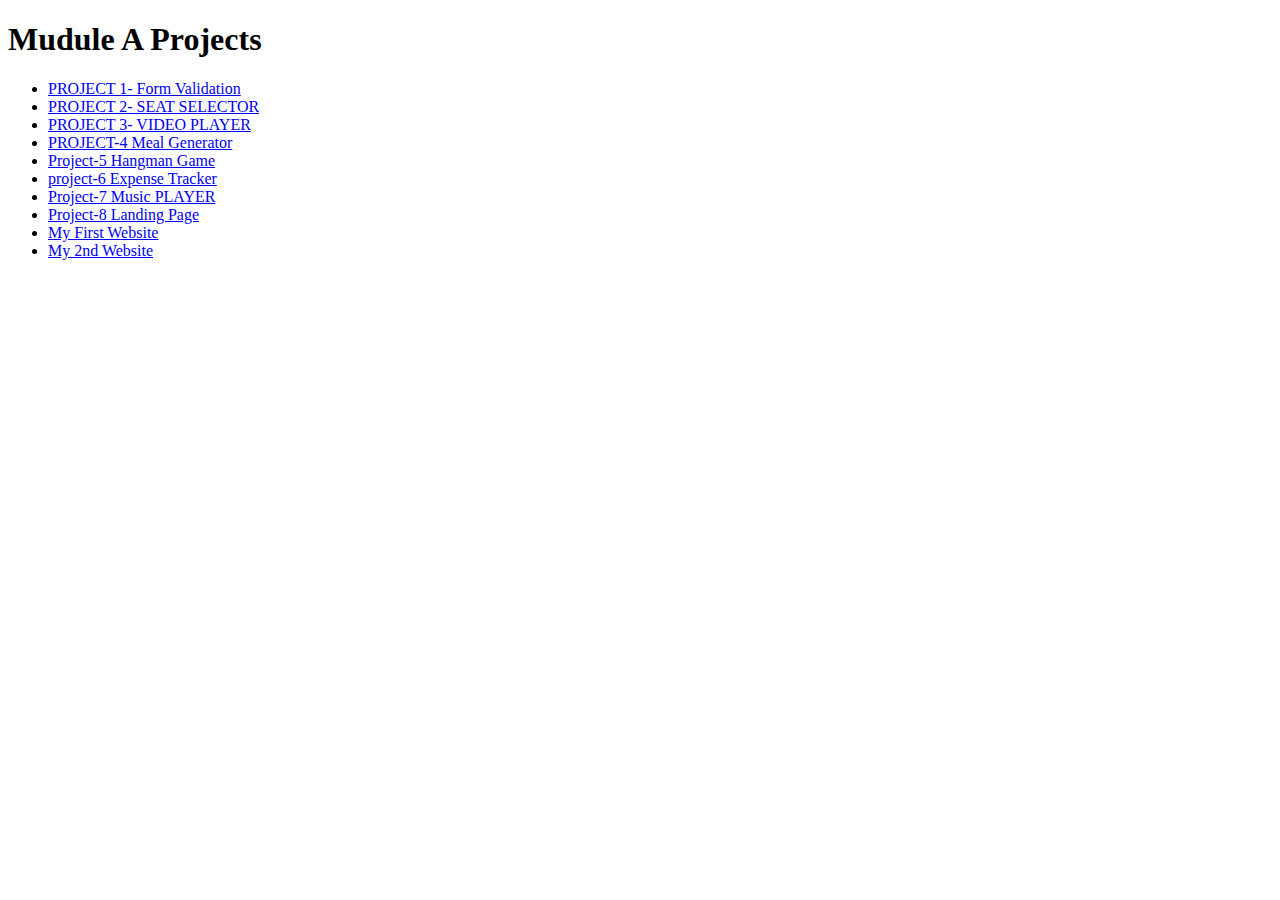
<file: index.html>
<!DOCTYPE html>
<html lang="en">
<head>
    <meta charset="UTF-8">
    <meta http-equiv="X-UA-Compatible" content="IE=edge">
    <meta name="viewport" content="width=device-width, initial-scale=1.0">
    <title>Mudule A</title>
</head>
<body>
   <h1>Mudule A Projects</h1>
<ul>
    <li><a href="Project-1/index.html">PROJECT 1- Form Validation</a></li>
    <li><a href="Project-2/index.HTML">PROJECT 2- SEAT SELECTOR</a></li>
    <li><a href="Project-3/index.html">PROJECT 3- VIDEO PLAYER</a></li>
    <li><a href="Project-4/index.html">PROJECT-4 Meal Generator </a></li>
    <li><a href="project-5//index.html">Project-5 Hangman Game</a></li>
    <li><a href="Project-6/index.html">project-6 Expense Tracker</a></li>
    <li><a href="Project-7/index.html">Project-7 Music PLAYER</a></li>
    <li><a href="Project-8/index.html">Project-8 Landing Page</a></li>
    <li><a href="My_First_Website/index.html">My First Website</a></li>
    <li><a href="My_2nd_Website/index.html">My 2nd Website</a></li>
</ul>
</body>
</html>
</file>
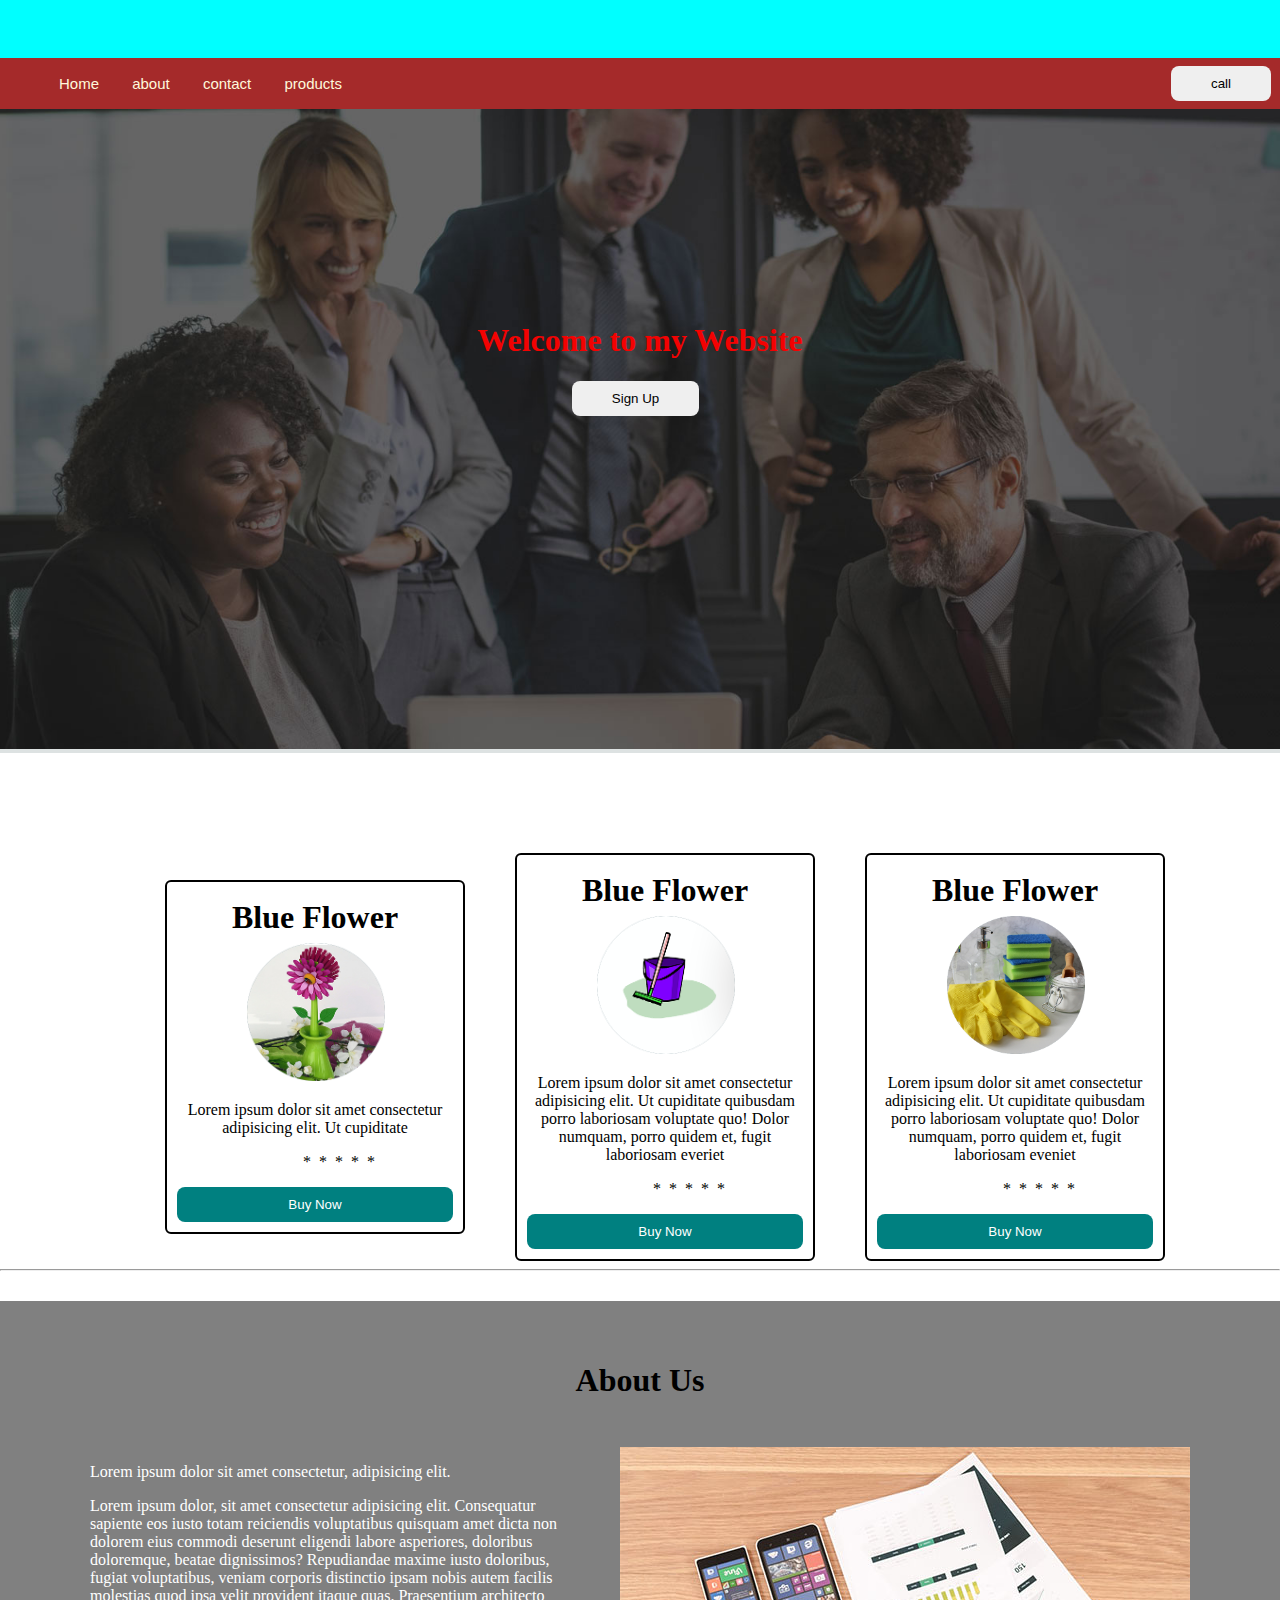
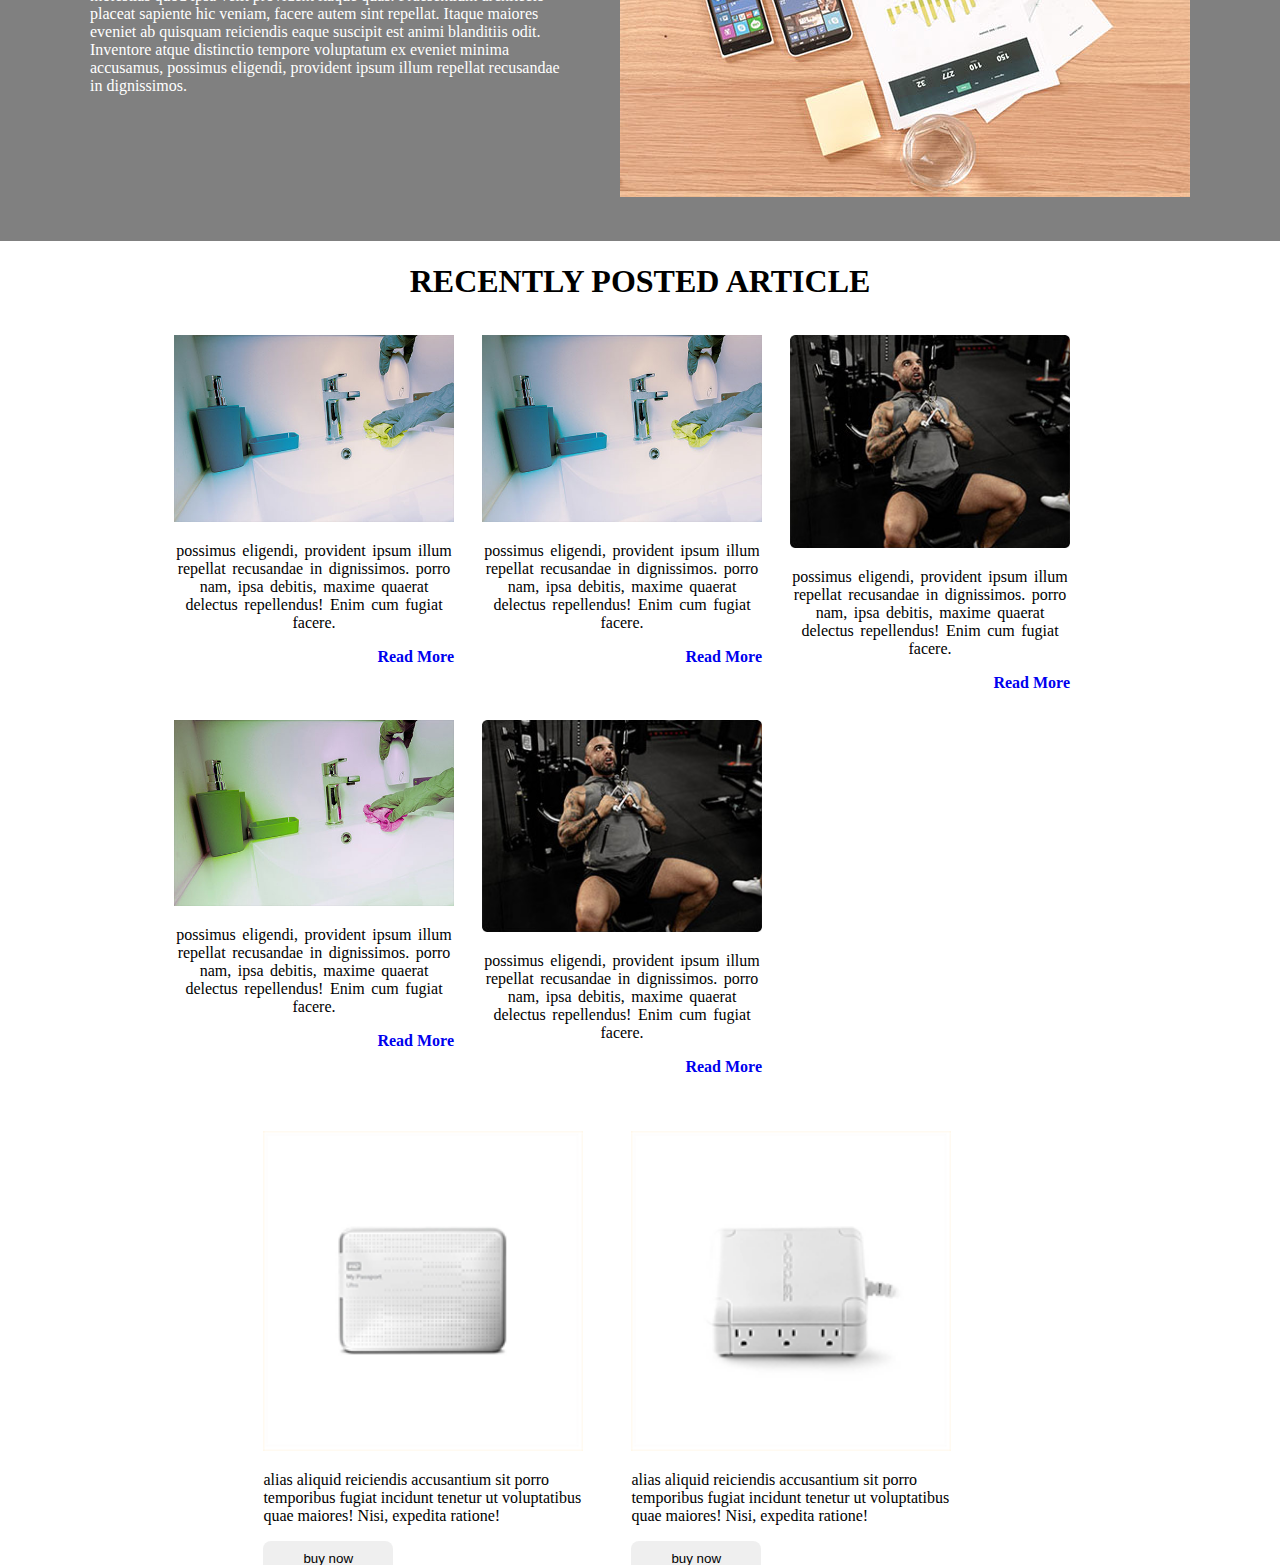
<file: My_First_Website/index.html>
<!DOCTYPE html>
<html lang="en">

<head>
    <meta charset="UTF-8">
    <meta http-equiv="X-UA-Compatible" content="IE=edge">
    <meta name="viewport" content="width=device-width, initial-scale=1.0">
    <link rel="stylesheet" href="style.css">
    <title>My First Website</title>
</head>

<body>
 
<section class="post">
    
    
    
</section>
    <div class="container">
        <ul class="menue">
            <li><a href="index.html">Home</a></li>
            <li><a href="/">about</a></li>
            <li><a href="/">contact</a></li>
            <li><a href="/">products</a></li>

        </ul>
        <button>call</button>

    </div>
    <section class="heading">
        <img src="img/slide_03.jpg" alt="">
        <div class="main-heading">

            <h1>Welcome to my Website</h1>
            <button>Sign Up</button>

        </div>
    </section>


    <section class="service-container">
        <div class="product-container">

            <div class="product-card">
                <div class="h-product">
                    <h1>Blue Flower</h1>
                </div>
                <div class="cover"><img src="img/our2.png" alt="flower"></div>
                <div class="desc">
                    <p> Lorem ipsum dolor sit amet consectetur adipisicing elit. Ut cupiditate</p>
                </div>
                <div class="review">
                    <ul>
                        <li>*</li>
                        <li>*</li>
                        <li>*</li>
                        <li>*</li>
                        <li>*</li>
                    </ul>
                </div>
                <div class="button"><button>Buy Now</button></div>
            </div>
        </div>
        <div class="product-container">

            <div class="product-card">
                <div class="h-product">
                    <h1>Blue Flower</h1>
                </div>
                <div class="cover"><img src="img/our.png" alt="flower"></div>
                <div class="desc">
                    <p>Lorem ipsum dolor sit amet consectetur adipisicing elit. Ut cupiditate quibusdam porro laboriosam
                        voluptate quo! Dolor numquam, porro quidem et, fugit laboriosam everiet</p>
                </div>
                <div class="review">
                    <ul>
                        <li>*</li>
                        <li>*</li>
                        <li>*</li>
                        <li>*</li>
                        <li>*</li>
                    </ul>
                </div>
                <div class="button"><button>Buy Now</button></div>
            </div>
        </div>
        <div class="product-container">

            <div class="product-card">
                <div class="h-product">
                    <h1>Blue Flower</h1>
                </div>
                <div class="cover"><img src="img/our3.png" alt="flower"></div>
                <div class="desc">
                    <p>Lorem ipsum dolor sit amet consectetur adipisicing elit. Ut cupiditate quibusdam porro laboriosam
                        voluptate quo! Dolor numquam, porro quidem et, fugit laboriosam eveniet </p>
                </div>
                <div class="review">
                    <ul>
                        <li>*</li>
                        <li>*</li>
                        <li>*</li>
                        <li>*</li>
                        <li>*</li>
                    </ul>
                </div>
                <div class="button"><button>Buy Now</button></div>
            </div>
        </div>
    </section>
    <hr>
    <main class="main">
        <h1>About Us</h1>
        <div class="main-container">


            <div class="content">
                <p>Lorem ipsum dolor sit amet consectetur, adipisicing elit.
                </p>
                <p>Lorem ipsum dolor, sit amet consectetur adipisicing elit. Consequatur sapiente eos iusto totam
                    reiciendis voluptatibus quisquam amet dicta non dolorem eius commodi deserunt eligendi labore
                    asperiores, doloribus doloremque, beatae dignissimos?
                    Repudiandae maxime iusto doloribus, fugiat voluptatibus, veniam corporis distinctio ipsam nobis
                    autem facilis molestias quod ipsa velit provident itaque quas. Praesentium architecto placeat
                    sapiente hic veniam, facere autem sint repellat.
                    Itaque maiores eveniet ab quisquam reiciendis eaque suscipit est animi blanditiis odit. Inventore
                    atque distinctio tempore voluptatum ex eveniet minima accusamus, possimus eligendi, provident ipsum
                    illum repellat recusandae in dignissimos.

            </div>
            <div class="img">
                <img src="img/feature-image.jpg" alt="" width="100%">
            </div>

        </div>

    </main>
    <section class="article-box">
        <h1>Recently posted article</h1>
        <article>

            <div class="card">
                <div class="box">
                    <img src="img/wellcome1.jpg" alt="clean" width="100%">
                    <p class="para">possimus eligendi, provident ipsum illum repellat recusandae in dignissimos.
                        porro nam, ipsa debitis, maxime quaerat delectus repellendus! Enim cum fugiat facere.</p>
                    <a href="#">Read More</a>
                </div>
            </div>
            <div class="card">
                <div class="box">
                    <img src="img/wellcome1.jpg" alt="clean" width="100%">
                    <p class="para">possimus eligendi, provident ipsum illum repellat recusandae in dignissimos.
                        porro nam, ipsa debitis, maxime quaerat delectus repellendus! Enim cum fugiat facere.</p>
                    <a href="#">Read More</a>
                </div>
            </div>


            </div>

            </div>
            <div class="row">
                <div class="card">
                    <div class="box">
                        <img src="img/second-trainer.jpg" alt="clean" width="100%">
                        <p class="para">possimus eligendi, provident ipsum illum repellat recusandae in dignissimos.

                            porro nam, ipsa debitis, maxime quaerat delectus repellendus! Enim cum fugiat facere.</p>
                        <a href="#">Read More</a>
                    </div>
                </div>
                <div class="card">
                    <div class="box">
                        <img src="img/wellcome2.jpg" alt="clean" width="100%">
                        <p class="para">
                            possimus eligendi, provident ipsum illum repellat recusandae in dignissimos.

                            porro nam, ipsa debitis, maxime quaerat delectus repellendus! Enim cum fugiat facere.</p>
                        <a href="#">Read More</a>
                    </div>
                </div>
                <div class="card">
                    <div class="box">
                        <img src="img/second-trainer.jpg" alt="clean" width="100%">
                        <p class="para">
                            possimus eligendi, provident ipsum illum repellat recusandae in dignissimos.

                            porro nam, ipsa debitis, maxime quaerat delectus repellendus! Enim cum fugiat facere.</p>
                        <a href="#">Read More</a>
                    </div>
                </div>


            </div>


            </div>

        </article>
    </section>
    <footer>
        <div class="parent">
            <div class="wraper">
                <div class="card-container">
                    <div class="box">
                        <img src="img/p3.png" alt="" width="100%">
                        <p>alias aliquid reiciendis accusantium sit porro temporibus fugiat incidunt tenetur ut
                            voluptatibus quae maiores! Nisi, expedita ratione!</p>
                        <button>buy now</button>
                    </div>
                </div>
                <div class="card-container">
                    <div class="box">
                        <img src="img/p4.png" alt="" width="100%">
                        <p>alias aliquid reiciendis accusantium sit porro temporibus fugiat incidunt tenetur ut
                            voluptatibus quae maiores! Nisi, expedita ratione!</p>
                        <button>buy now</button>
                    </div>
                </div>


            </div>

        </div>
    </footer>

</body>

</html>
</file>
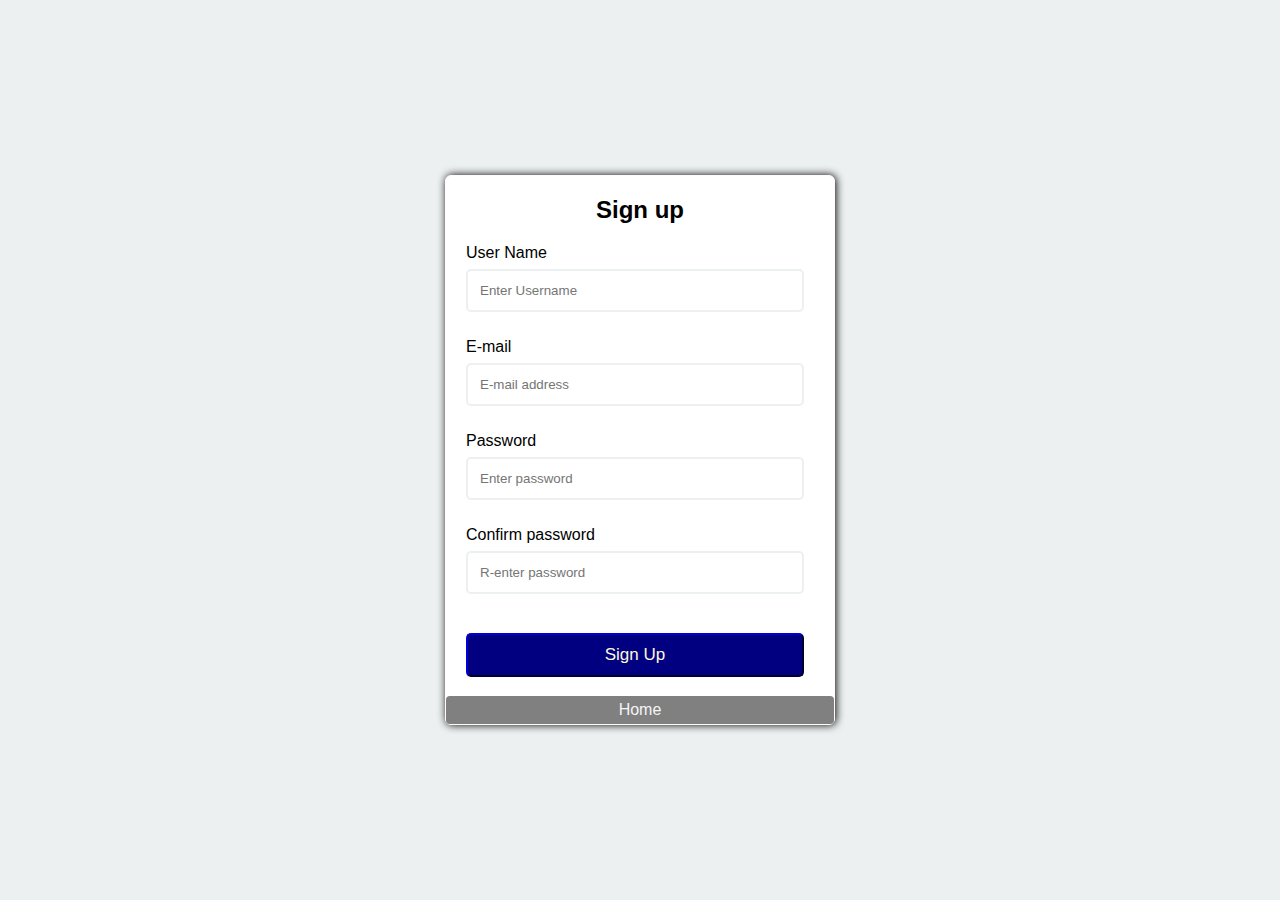
<file: Project-1/index.html>
<!DOCTYPE html>
<html lang="en">
<head>
    <meta charset="UTF-8">
    <meta http-equiv="X-UA-Compatible" content="IE=edge">
    <meta name="viewport" content="width=device-width, initial-scale=1.0">
    <link rel="stylesheet" href="style.css">
    <title>Document</title>
</head>
<body>
    <div class="container">
        <h2>Sign up</h2>
    <form id="form" class="form">
    <div class="form-control">
        <label for="username">User Name</label>
        <input type="text" name="`" id="username" placeholder="Enter Username">
        <small>error massage</small>
    </div>
    <!-- <div class="form-control">
        <label for="lastname">Last name</label>
        <input type="text" name="" id="lastname" placeholder="Last-name">
        <small>error message</small>    
    </div> -->
    <div class="form-control">
        <label for="email">E-mail</label>
        <input type="text" name="" id="email" placeholder="E-mail address">
        <small>error message</small>
    </div>
    <div class="form-control">
           <label for="password">Password</label>
           <input  type="password" name="" id="password" placeholder="Enter password">
           <small>error message</small>
    </div>
    <div class="form-control">
        <label for="password2">Confirm password</label>
        <input type="password" id="password2" placeholder="R-enter password">
        <small>error</small>
        <button>Sign Up</button>
       
    </div>
  
    </form>

    <a href="../index.html">Home</a>
    
    </div>
    <script src="script.js"></script>
</body>
</html>
</file>
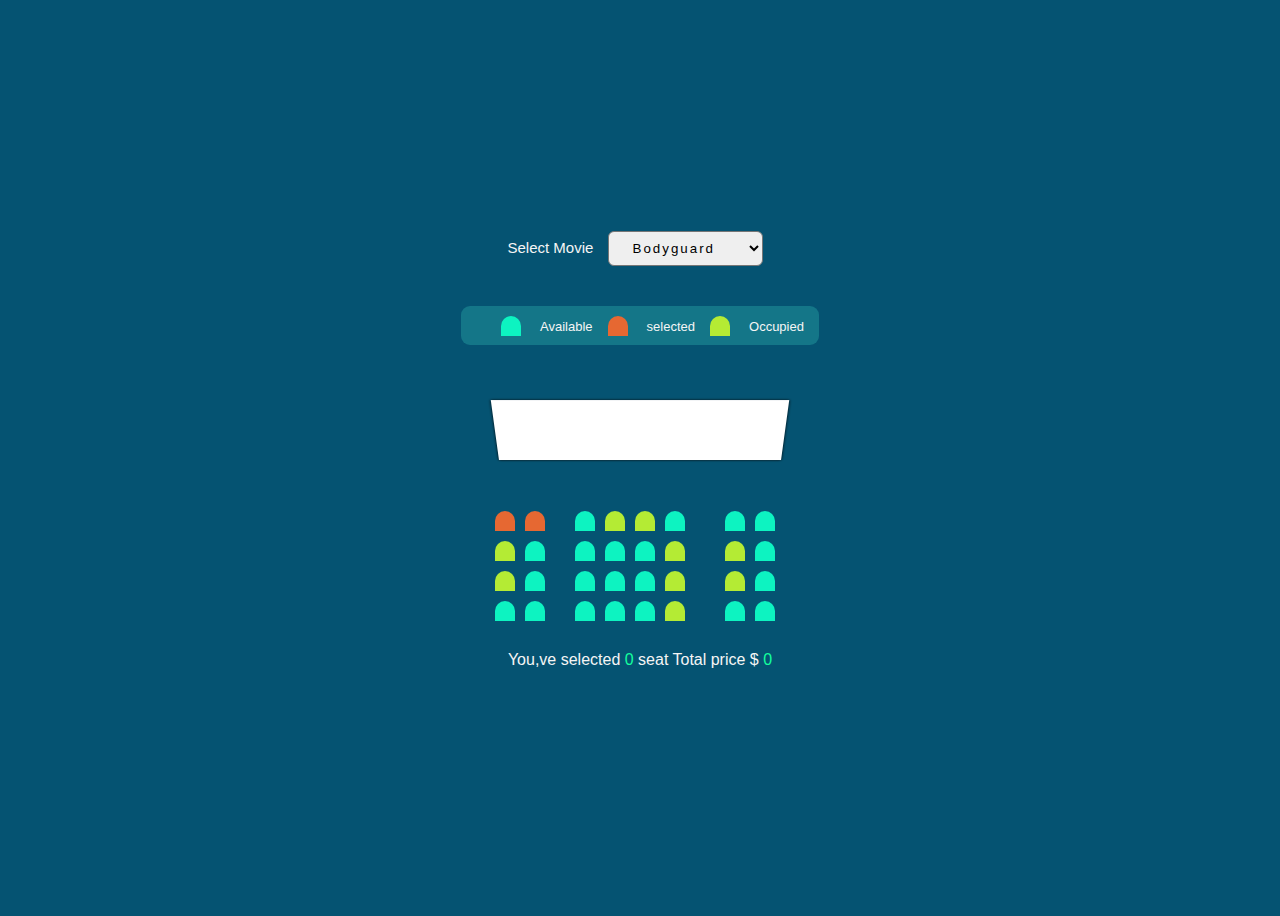
<file: Project-2/index.HTML>
<!DOCTYPE html>
<html lang="en">
<head>
    <meta charset="UTF-8">
    <meta http-equiv="X-UA-Compatible" content="IE=edge">
    <meta name="viewport" content="width=device-width, initial-scale=1.0">
    <link rel="stylesheet" href="style.css">
    <title>movie theater </title>
</head>
<body>
    
     <div class="movie-select">
        <label for="">Select Movie </label>
       <select name="movie-name" id="movies">
<option value="13">Bodyguard </option>
<option value="8">Avenger </option>
<option value="18">Sultan </option>     
<option value="23">Boss </option>
<option value="3">Baadshah </option>
       </select>
    </div>
    
        <ul class="legend">
         <li>
             <div class="seat"></div>
            <small>Available</small>
         </li> 
         <li>
             <div class="selected seat"></div>
             <small>selected</small>
         </li>
         <li>
             <div class="occupied seat"></div>
             <small>Occupied</small>
         </li>
        </ul>
    <div class="container">
    <div class="screen"></div>
    <div class="row">
        <div class="seat-selected"></div>
        <div class="seat-selected"></div>
        <div class="seat-selected"></div>
        <div class="seat-available"></div>
        <div class="seat-available"></div>
        <div class="seat-available"></div>
        <div class="seat-occupied"></div>
        <div class="seat-occupied"></div>
    </div>
    <div class="row">
        <div class="seat-selected"></div>
        <div class="seat-selected"></div>
        <div class="seat-selected"></div>
        <div  class="seat-occupied"></div>
        <div class="seat-occupied"></div>
        <div class="seat-occupied"></div>
        <div class="seat-occupied"></div>
        <div class="seat-available"></div>
    </div>
    <div class="row">
        <div class="seat selected"></div>
        <div class="seat selected"></div>
        <div class="seat"></div>
        <div  class="seat occupied"></div>
        <div class="seat occupied"></div>
        <div class="seat available"></div>
        <div class="seat available"></div>
        <div class="seat available"></div>
    </div>
   
    <div class="row">
        <div class="seat occupied"></div>
        <div class="seat available"></div>
        <div class="seat"></div>
        <div  class="seat available"></div>
        <div class="seat available"></div>
        <div class="seat occupied"></div>
        <div class="seat occupied"></div>
        <div class="seat"></div>
    </div>
    <div class="row">
        <div class="seat occupied"></div>
        <div class="seat available"></div>
        <div class="seat"></div>
        <div class="seat available"></div>
        <div class="seat available"></div>
        <div class="seat occupied"></div>
        <div class="seat occupied"></div>
        <div class="seat"></div>
    </div>
    <div class="row">
        <div class="seat available"></div>
        <div class="seat available"></div>
        <div class="seat"></div>
        <div  class="seat"></div>
        <div class="seat available"></div>
        <div class="seat occupied"></div>
        <div class="seat Occupied"></div>
        <div class="seat available"></div>
    </div>
    
</div>
<p class="totals">
    You,ve selected <span class="count" id="count">
        0 
    </span> seat
    Total price $
    <span class="total" id="total">0</span>
        </p>

<script src="app.js"></script>
</body>

</html>
</file>
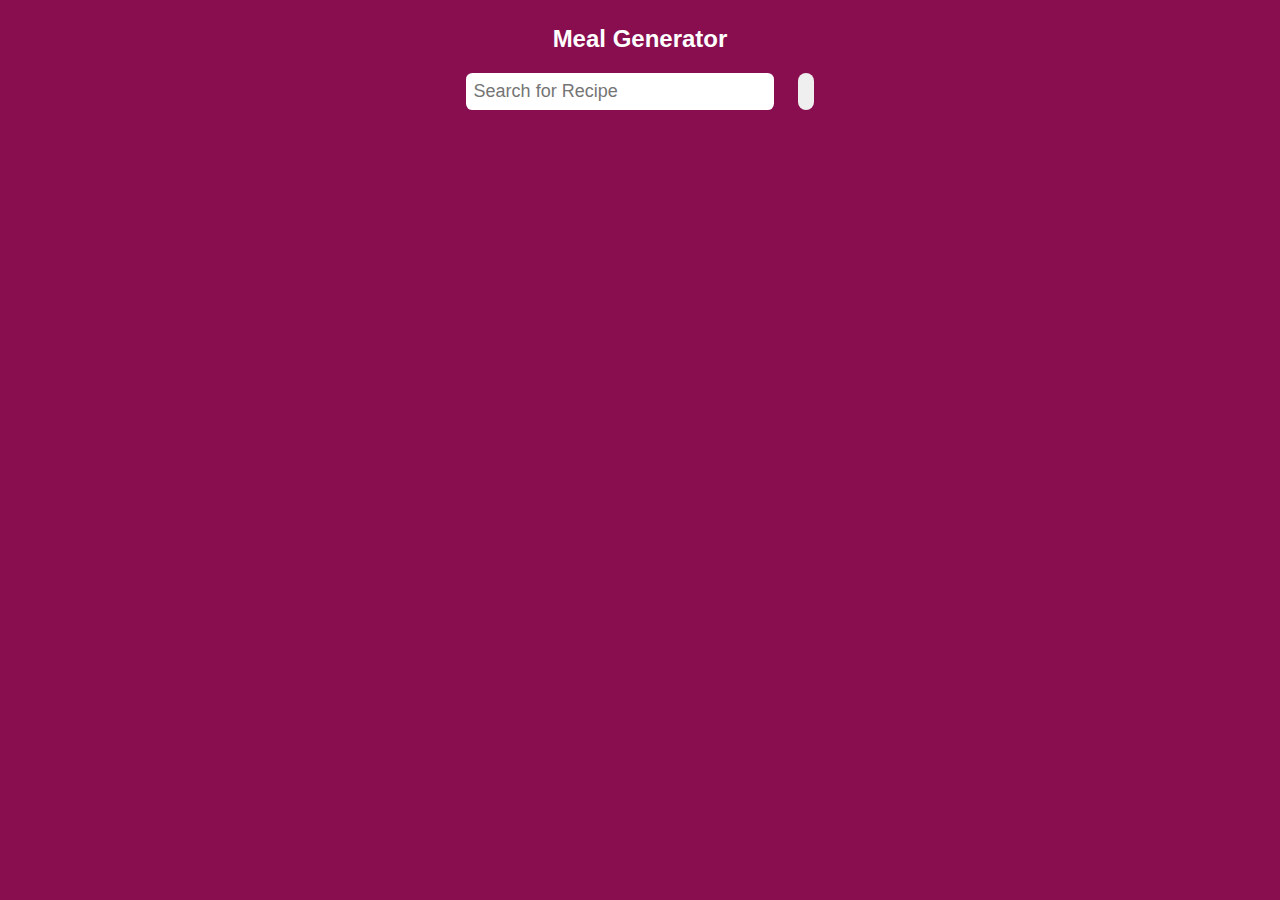
<file: Project-4/index.html>
<!DOCTYPE html>
<html>

<head>
  <meta charset="UTF-8">
  <meta name="viewport" content="width=device-width, initial-scale=1">

  <link rel="stylesheet" href="https://cdnjs.cloudflare.com/ajax/libs/font-awesome/5.14.0/css/all.min.css" integrity="sha512-1PKOgIY59xJ8Co8+NE6FZ+LOAZKjy+KY8iq0G4B3CyeY6wYHN3yt9PW0XpSriVlkMXe40PTKnXrLnZ9+fkDaog==" crossorigin="anonymous" />
  <link rel="stylesheet" href="style.css" >
    
  </style>
  <title>Meal Generator</title>
</head>

<body>
   <div class='container'>
     

    <h2> Meal Generator </h2>
         <div class="flex">
    <form id='submit' >
       <input type="text" placeholder="Search for Recipe" class="search" id='search'>
       
       <button type="submit" class="search-btn" id='submit-btn'>
        <i class="fas fa-search"></i> 
          </button>
    </form>
   <!--  random meals generator -->
   <button id='random' class='generate-btn'>
    <i class="fas fa-random"></i> 
    </button> 
     </div>
      
    <div class="result-heading" id="result-heading"><h3></h3></div>
     
  <div class="meals" id="meals">
   </div>
   
   
   <div id='selected-meal' class="selected-meal"> </div>
     </div>
<script src="app.js"></script>
</body>

</html>
</file>
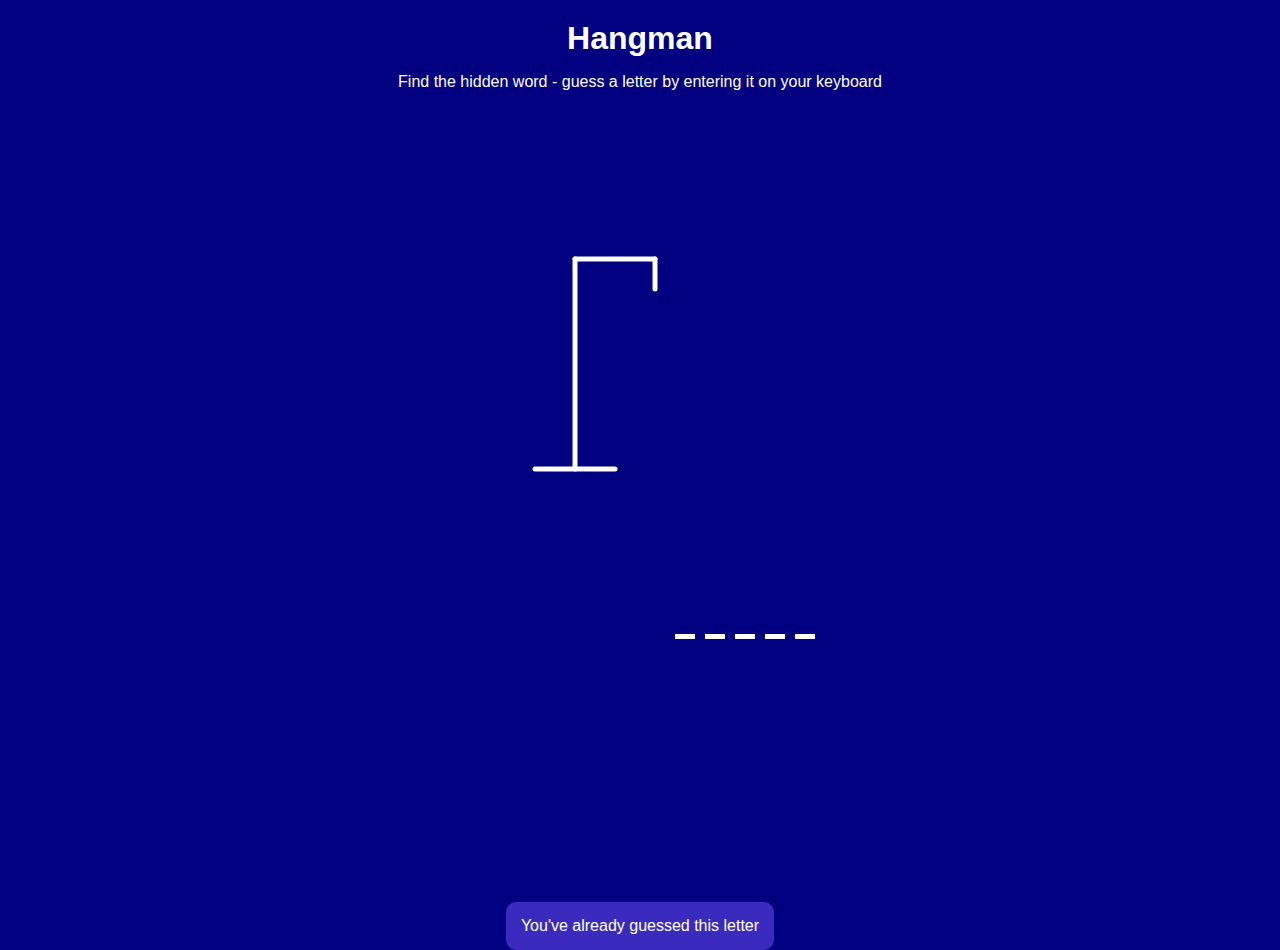
<file: project-5/index.html>
<!DOCTYPE html>
<html lang="en">

<head>
    <meta charset="UTF-8">
    <meta http-equiv="X-UA-Compatible" content="IE=edge">
    <meta name="viewport" content="width=device-width, initial-scale=1.0">
    <link rel="stylesheet" href="style.css">
    <title>Hangman Game</title>
</head>

<body>
    <h1>Hangman</h1>
    <p>Find the hidden word - guess a letter by entering it on your keyboard</p>
    <div class="figure-container">
        <svg height='250' width='250' class="container">
            <line x1="60" y1="20" x2="140" y2="20" />
            <line x1="140" y1="20" x2="140" y2="50" />
            <line x1="60" y1="20" x2="60" y2="230" />
            <line x1="20" y1="230" x2="100" y2="230" />
            <!-- hangman's head -->
            <circle cx="140" cy="70" r="20" class="hangman-part" />
            <!-- hangman core -->
            <line x1="140" y1="90" x2="140" y2="150" class="hangman-part" />
            <!-- hangman arms -->
            <line x1="140" y1="100" x2="120" y2="140" class="hangman-part" />
            <line x1="140" y1="100" x2="160" y2="140" class="hangman-part" />
            <!-- hangman's legs -->
            <line x1="140" y1="150" x2="120" y2="190" class="hangman-part" />
            <line x1="140" y1="150" x2="160" y2="190" class="hangman-part" />
        </svg>
        <div class="incorrect-container">


            <div id="incorrect-letters">
            
              
            </div>
        </div>
        <div class="word" id="word">
          
        </div>
        
     

    </div>
    <!-- Game Over Container -->
    
    <div class="gameover-container" id="gameover-container">
       
        <div class="popup">
            <h2 id="gameover-message">Congrat! You Won!</h2>
            <button id="play-btn">Play Again</button>
        </div>
    </div>

<!-- notification container -->

    <div class="notification-container" id="notification-container">
        <p>You've already guessed this letter</p>
    </div>

    <script src="app.js"></script>
</body>

</html>
</file>
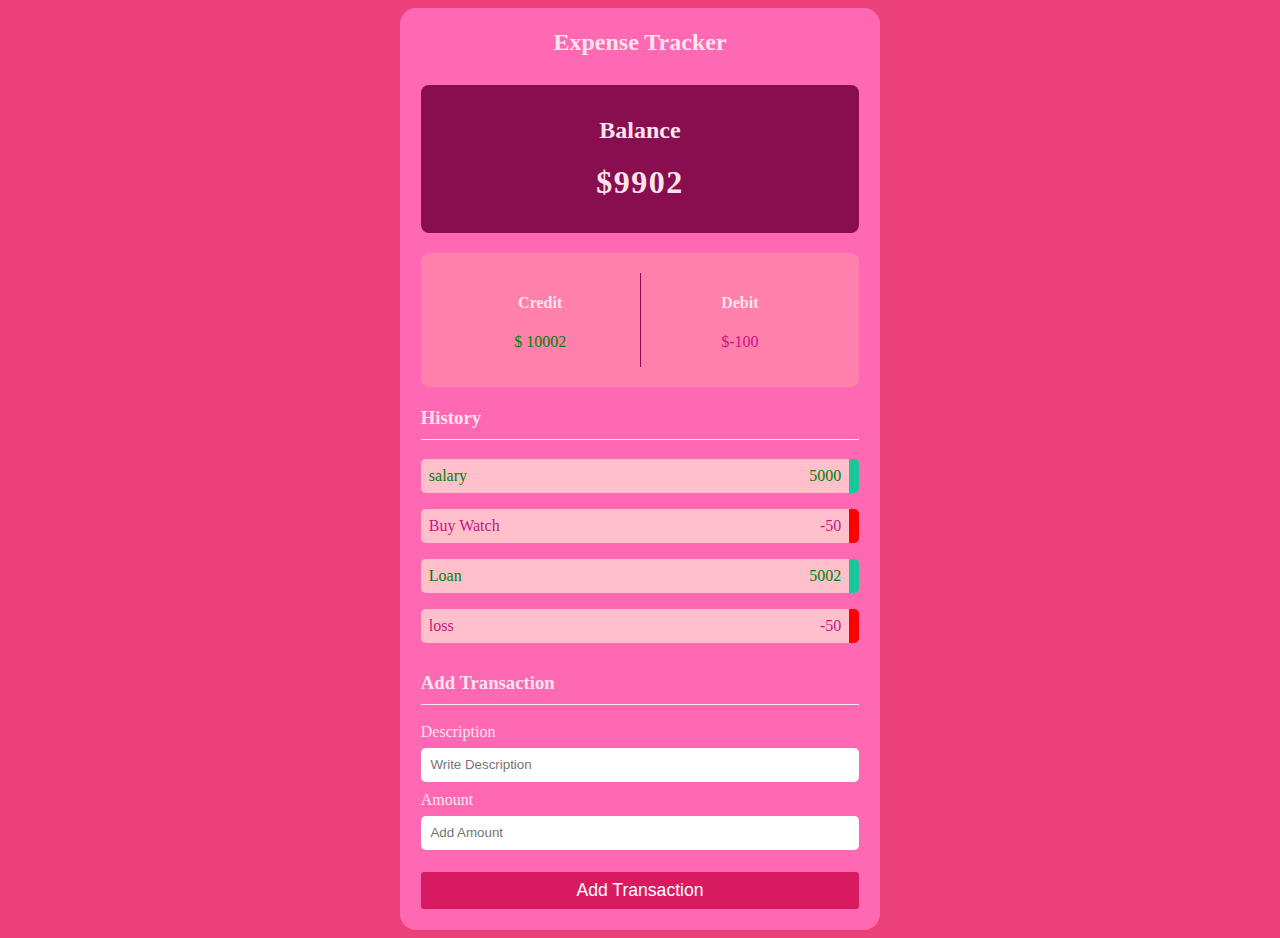
<file: Project-6/index.html>
<!DOCTYPE html>
<html>

<head>
  <meta charset="UTF-8">
  <meta name="viewport" content="width=device-width, initial-scale=1">
  <link rel="stylesheet" href="style.css">
  <title>expense tracker</title>
</head>

<body>
  <div class="container">

    <h2>Expense Tracker</h2>
    <div class="balance">
      <h2>Balance</h2>
      <h1 id="balance"></h1>

    </div>
    <div class="credit-debit-container">
      <div>
        <h4>Credit</h4>
        <p class="credit" id="credit">+$78</p>
      </div>
      <div>
        <h4>Debit</h4>
        <p class="debit" id="debit">-$69</p>
      </div>
    </div>
    <h3>History</h3>
    <ul class="history">
      <li class="credit">salary <span>$+49</span>
        <button class="delete-btn">x</button>
      </li>
    </ul>

    <div class="form-control">
      <h3>Add Transaction</h3>
      <form id="submit">
        <label for="description">Description</label>
        <input type="text" id="description" placeholder="Write Description">
        <label for="amount">Amount</label>
        <input type="number" id="amount" placeholder="Add Amount">
      </form>
      <button type="submit" id='add-transaction' class="btn">Add Transaction</button>
    </div>
  </div>
  <script src="App.js"></script>
</body>

</html>
</file>
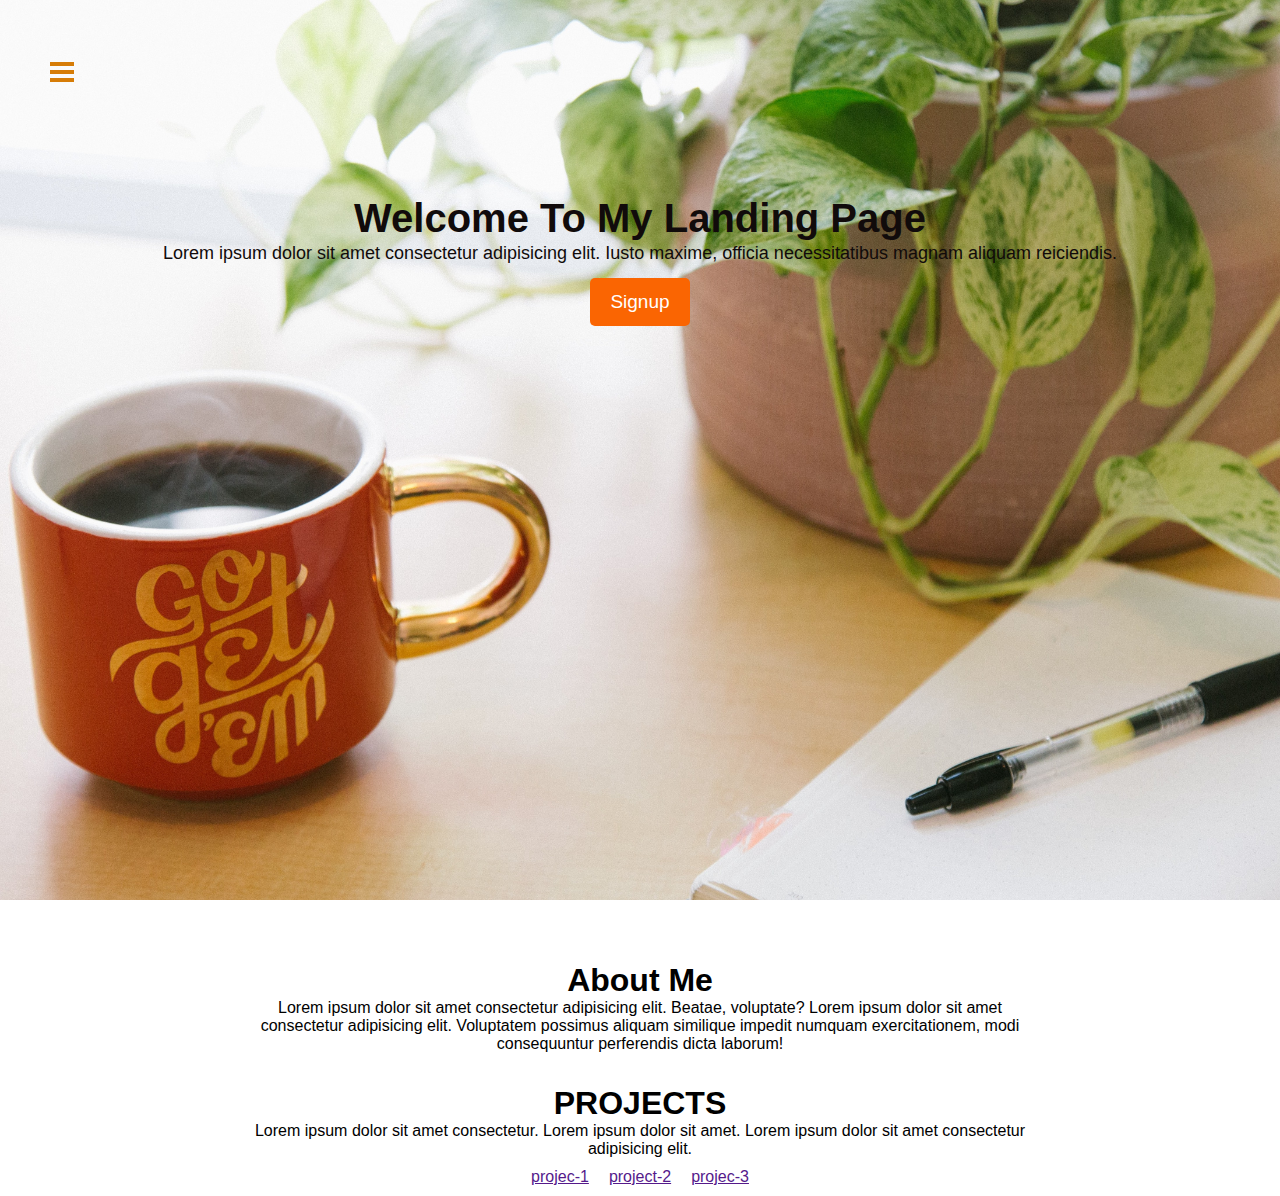
<file: Project-8/index.html>
<!DOCTYPE html>
<html lang="en">

<head>
    <meta charset="UTF-8">
    <meta http-equiv="X-UA-Compatible" content="IE=edge">
    <meta name="viewport" content="width=device-width, initial-scale=1.0">
    <link rel="stylesheet" href="style.css">
    <title>Document</title>
</head>

<body>
    <!-- Navbar section  -->
    <nav class="nav" id="nav">
        <div>
            <img src="images/lllll.png" alt="">

        </div>
        <ul>
            <li><a href="#">Home</a></li>
            <li><a href="#">Contact me</a></li>
            <li><a href="#">Portfolio</a></li>
            <li><a href="#">Projects</a></li>

        </ul>

    </nav>
    <!-- Header section -->
    <header class="header">
        <button id="menu">
            <span class="dash"></span>
            <span class="dash"></span>
            <span class="dash"></span>

        </button>
        <div class="header-content">
            <h1>Welcome To My Landing Page</h1>
            <p>Lorem ipsum dolor sit amet consectetur adipisicing elit. Iusto maxime, officia necessitatibus magnam
                aliquam
                reiciendis.</p>
            <button class="cta" id="open">Signup</button>

        </div>
    </header>
    <!-- main section -->
    <main class="container">
        <section class="about-me">
            <h1>About Me</h1>
            <p>Lorem ipsum dolor sit amet consectetur adipisicing elit. Beatae, voluptate? Lorem ipsum dolor sit amet
                consectetur adipisicing elit. Voluptatem possimus aliquam similique impedit numquam exercitationem, modi
                consequuntur perferendis dicta laborum!</p>
        </section>
        <section class="project">
            <h1>PROJECTS</h1>
            <p>Lorem ipsum dolor sit amet consectetur.
                Lorem ipsum dolor sit amet.
                Lorem ipsum dolor sit amet consectetur adipisicing elit.
            </p>
            <ul>

                <li><a href="">projec-1</a></li>
                <li><a href="">project-2</a></li>
                <li><a href="">projec-3</a></li>
            </ul>

        </section>

        </div>
        </div>

    </main>

    <!-- modal window  -->
    <div class="modal-container" id="modal">
        <div class="modal">
            <div>
                <button class="close" id="close">&times</button>
            </div>
            <div class="modal-header">
                <h3>Sign Up</h3>
            </div>
            <div class="modal-content">

                <form class="modal-form">
                    <div>
                        <label for="username">Username</label>
                        <input type="text" id="username" placeholder="Enter UserName">
                    </div>
                    <div>
                        <label for="email">Email</label>
                        <input type="email" id="email" placeholder="Enter Email">
                    </div>
                    <div>
                        <label for="Password">Password</label>
                        <input type="text" id="password" placeholder="Enter password">
                    </div>
                    <div>
                        <label for="Password2">confirm password</label>
                        <input type="password" id="Password2" placeholder="Confirm password">
                    </div>
                    <input class="submit" type="submit" value="Signup">
                </form>
            </div>

</body>
<script src="app.js"></script>

</html>
</file>
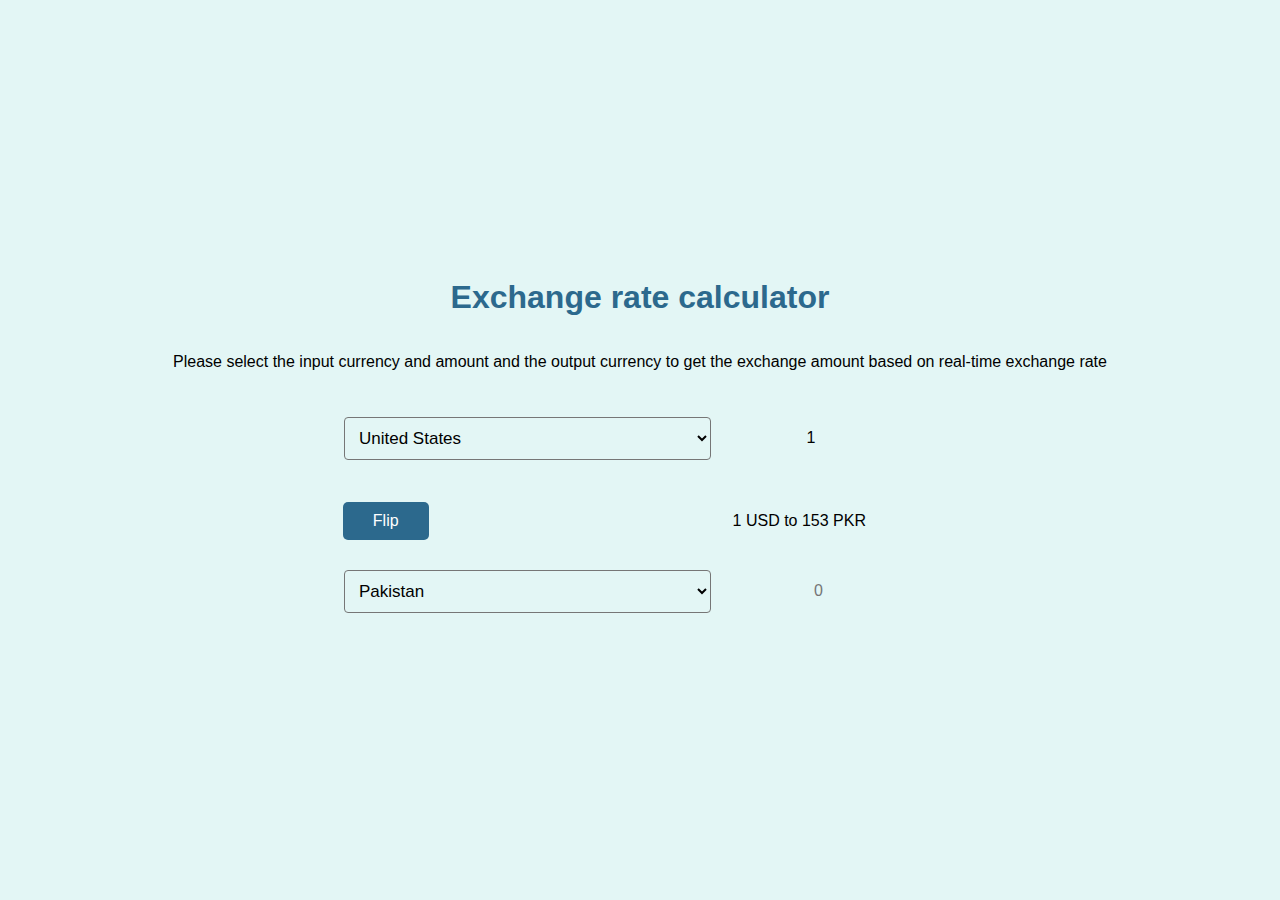
<file: Project-9/index.html>
<!DOCTYPE html>
<html lang="en">

<head>
    <meta charset="UTF-8">
    <meta http-equiv="X-UA-Compatible" content="IE=edge">
    <meta name="viewport" content="width=device-width, initial-scale=1.0">
    <link rel="stylesheet" href="style.css">
    <title>Exchange Rate Calculator</title>
</head>

<body>
    <h1>Exchange rate calculator</h1>
    <p>Please select the input currency and amount and the output currency to get the exchange amount based on real-time
        exchange rate</p>
    <div class="container">
        <div class="currency">
            
            <select id="base-currency">
                <option value='AFN'>Afghanistan</option>
                <option value='ALL'>Albania</option>
                <option value='DZD'>Algeria</option>
                <option value='AOA'>Angola</option>
                <option value='ARS'>Argentina</option>
                <option value='AMD'>Armenia</option>
                <option value='AWG'>Aruba</option>
                <option value='AUD'>Australia</option>
                <option value='AZN'>Azerbaijan</option>
                <option value='BSD'>Bahamas</option>
                <option value='BHD'>Bahrain</option>
                <option value='BDT'>Bangladesh</option>
                <option value='BBD'>Barbados</option>
                <option value='BYN'>Belarus</option>
                <option value='BZD'>Belize</option>
                <option value='BMD'>Bermuda</option>
                <option value='BTN'>Bhutan</option>
                <option value='BOB'>Bolivia</option>
                <option value='BAM'>Bosnia and Herzegovina</option>
                <option value='BWP'>Botswana</option>
                <option value='BRL'>Brazil</option>
                <option value='BND'>Brunei</option>
                <option value='BGN'>Bulgaria</option>
                <option value='BIF'>Burundi</option>
                <option value='KHR'>Cambodia</option>
                <option value='CAD'>Canada</option>
                <option value='CVE'>Cape Verde</option>
                <option value='KYD'>Cayman Islands</option>
                <option value='XAF'>CEMAC</option>
                <option value='XOF'>CFA</option>
                <option value='CLP'>Chile</option>
                <option value='CNY'>China</option>
                <option value='XPF'>Collectivités d'Outre-Mer</option>
                <option value='COP'>Colombia</option>
                <option value='KMF'>Comoros</option>
                <option value='CRC'>Costa Rica</option>
                <option value='HRK'>Croatia</option>
                <option value='CUC'>Cuba</option>
                <option value='CUP'>Cuba</option>
                <option value='CZK'>Czech Republic</option>
                <option value='CDF'>Democratic Republic of the Congo</option>
                <option value='DKK'>Denmark</option>
                <option value='DJF'>Djibouti</option>
                <option value='DOP'>Dominican Republic</option>
                <option value='EGP'>Egypt</option>
                <option value='ERN'>Eritrea</option>
                <option value='SZL'>Eswatini</option>
                <option value='ETB'>Ethiopia</option>
                <option value='EUR'>European Union</option>
                <option value='FKP'>Falkland Islands</option>
                <option value='FOK'>Faroe Islands</option>
                <option value='FJD'>Fiji</option>
                <option value='GEL'>Georgia</option>
                <option value='GHS'>Ghana</option>
                <option value='GIP'>Gibraltar</option>
                <option value='GTQ'>Guatemala</option>
                <option value='GGP'>Guernsey</option>
                <option value='GNF'>Guinea</option>
                <option value='GYD'>Guyana</option>
                <option value='HTG'>Haiti</option>
                <option value='HNL'>Honduras</option>
                <option value='HKD'>Hong Kong</option>
                <option value='HUF'>Hungary</option>
                <option value='ISK'>Iceland</option>
                <option value='INR'>India</option>
                <option value='IDR'>Indonesia</option>
                <option value='XDR'>International Monetary Fund</option>
                <option value='IRR'>Iran</option>
                <option value='IQD'>Iraq</option>
                <option value='IMP'>Isle of Man</option>
                <option value='ILS'>Israel</option>
                <option value='JMD'>Jamaica</option>
                <option value='JPY'>Japan</option>
                <option value='JOD'>Jordan</option>
                <option value='KZT'>Kazakhstan</option>
                <option value='KES'>Kenya</option>
                <option value='KID'>Kiribati</option>
                <option value='KWD'>Kuwait</option>
                <option value='KGS'>Kyrgyzstan</option>
                <option value='LAK'>Laos</option>
                <option value='LBP'>Lebanon</option>
                <option value='LSL'>Lesotho</option>
                <option value='LRD'>Liberia</option>
                <option value='LYD'>Libya</option>
                <option value='MOP'>Macau</option>
                <option value='MGA'>Madagascar</option>
                <option value='MWK'>Malawi</option>
                <option value='MYR'>Malaysia</option>
                <option value='MVR'>Maldives</option>
                <option value='MRU'>Mauritania</option>
                <option value='MUR'>Mauritius</option>
                <option value='MXN'>Mexico</option>
                <option value='MDL'>Moldova</option>
                <option value='MNT'>Mongolia</option>
                <option value='MAD'>Morocco</option>
                <option value='MZN'>Mozambique</option>
                <option value='MMK'>Myanmar</option>
                <option value='NAD'>Namibia</option>
                <option value='NPR'>Nepal</option>
                <option value='ANG'>Netherlands Antilles</option>
                <option value='NZD'>New Zealand</option>
                <option value='NIO'>Nicaragua</option>
                <option value='NGN'>Nigeria</option>
                <option value='MKD'>North Macedonia</option>
                <option value='NOK'>Norway</option>
                <option value='OMR'>Oman</option>
                <option value='XCD'>Organisation of Eastern Caribbean States</option>
                <option value='PKR'>Pakistan</option>
                <option value='PAB'>Panama</option>
                <option value='PGK'>Papua New Guinea</option>
                <option value='PYG'>Paraguay</option>
                <option value='PEN'>Peru</option>
                <option value='PHP'>Philippines</option>
                <option value='PLN'>Poland</option>
                <option value='QAR'>Qatar</option>
                <option value='RON'>Romania</option>
                <option value='RUB'>Russia</option>
                <option value='RWF'>Rwanda</option>
                <option value='SHP'>Saint Helena</option>
                <option value='WST'>Samoa</option>
                <option value='STN'>São Tomé and Príncipe</option>
                <option value='SAR'>Saudi Arabia</option>
                <option value='RSD'>Serbia</option>
                <option value='SCR'>Seychelles</option>
                <option value='SLL'>Sierra Leone</option>
                <option value='SGD'>Singapore</option>
                <option value='SBD'>Solomon Islands</option>
                <option value='SOS'>Somalia</option>
                <option value='ZAR'>South Africa</option>
                <option value='KRW'>South Korea</option>
                <option value='SSP'>South Sudan</option>
                <option value='LKR'>Sri Lanka</option>
                <option value='SDG'>Sudan</option>
                <option value='SRD'>Suriname</option>
                <option value='SEK'>Sweden</option>
                <option value='CHF'>Switzerland</option>
                <option value='SYP'>Syria</option>
                <option value='TWD'>Taiwan</option>
                <option value='TJS'>Tajikistan</option>
                <option value='TZS'>Tanzania</option>
                <option value='THB'>Thailand</option>
                <option value='GMD'>The Gambia</option>
                <option value='TOP'>Tonga</option>
                <option value='TTD'>Trinidad and Tobago</option>
                <option value='TND'>Tunisia</option>
                <option value='TRY'>Turkey</option>
                <option value='TMT'>Turkmenistan</option>
                <option value='TVD'>Tuvalu</option>
                <option value='UGX'>Uganda</option>
                <option value='UAH'>Ukraine</option>
                <option value='AED'>United Arab Emirates</option>
                <option value='GBP'>United Kingdom</option>
                <option value='USD' selected>United States</option>
                <option value='UYU'>Uruguay</option>
                <option value='UZS'>Uzbekistan</option>
                <option value='VUV'>Vanuatu</option>
                <option value='VES'>Venezuela</option>
                <option value='VND'>Vietnam</option>
                <option value='YER'>Yemen</option>
                <option value='ZMW'>Zambia</option>
            </select>
            <input type="number" id="base-amount" min="0" value="1">
        </div>
        <div class="btn-container">
            <button id="swapbtn" class="swapbtn">Flip</button>
            <div class="exch-calculate" id="rate">1 USD to 153 PKR</div>
        </div>
        <div class="currency">
            
            <select id="target-currency">
                <option value='AFN'>Afghanistan</option>
                <option value='ALL'>Albania</option>
                <option value='DZD'>Algeria</option>
                <option value='AOA'>Angola</option>
                <option value='ARS'>Argentina</option>
                <option value='AMD'>Armenia</option>
                <option value='AWG'>Aruba</option>
                <option value='AUD'>Australia</option>
                <option value='AZN'>Azerbaijan</option>
                <option value='BSD'>Bahamas</option>
                <option value='BHD'>Bahrain</option>
                <option value='BDT'>Bangladesh</option>
                <option value='BBD'>Barbados</option>
                <option value='BYN'>Belarus</option>
                <option value='BZD'>Belize</option>
                <option value='BMD'>Bermuda</option>
                <option value='BTN'>Bhutan</option>
                <option value='BOB'>Bolivia</option>
                <option value='BAM'>Bosnia and Herzegovina</option>
                <option value='BWP'>Botswana</option>
                <option value='BRL'>Brazil</option>
                <option value='BND'>Brunei</option>
                <option value='BGN'>Bulgaria</option>
                <option value='BIF'>Burundi</option>
                <option value='KHR'>Cambodia</option>
                <option value='CAD'>Canada</option>
                <option value='CVE'>Cape Verde</option>
                <option value='KYD'>Cayman Islands</option>
                <option value='XAF'>CEMAC</option>
                <option value='XOF'>CFA</option>
                <option value='CLP'>Chile</option>
                <option value='CNY'>China</option>
                <option value='XPF'>Collectivités d'Outre-Mer</option>
                <option value='COP'>Colombia</option>
                <option value='KMF'>Comoros</option>
                <option value='CRC'>Costa Rica</option>
                <option value='HRK'>Croatia</option>
                <option value='CUC'>Cuba</option>
                <option value='CUP'>Cuba</option>
                <option value='CZK'>Czech Republic</option>
                <option value='CDF'>Democratic Republic of the Congo</option>
                <option value='DKK'>Denmark</option>
                <option value='DJF'>Djibouti</option>
                <option value='DOP'>Dominican Republic</option>
                <option value='EGP'>Egypt</option>
                <option value='ERN'>Eritrea</option>
                <option value='SZL'>Eswatini</option>
                <option value='ETB'>Ethiopia</option>
                <option value='EUR'>European Union</option>
                <option value='FKP'>Falkland Islands</option>
                <option value='FOK'>Faroe Islands</option>
                <option value='FJD'>Fiji</option>
                <option value='GEL'>Georgia</option>
                <option value='GHS'>Ghana</option>
                <option value='GIP'>Gibraltar</option>
                <option value='GTQ'>Guatemala</option>
                <option value='GGP'>Guernsey</option>
                <option value='GNF'>Guinea</option>
                <option value='GYD'>Guyana</option>
                <option value='HTG'>Haiti</option>
                <option value='HNL'>Honduras</option>
                <option value='HKD'>Hong Kong</option>
                <option value='HUF'>Hungary</option>
                <option value='ISK'>Iceland</option>
                <option value='INR'>India</option>
                <option value='IDR'>Indonesia</option>
                <option value='XDR'>International Monetary Fund</option>
                <option value='IRR'>Iran</option>
                <option value='IQD'>Iraq</option>
                <option value='IMP'>Isle of Man</option>
                <option value='ILS'>Israel</option>
                <option value='JMD'>Jamaica</option>
                <option value='JPY'>Japan</option>
                <option value='JOD'>Jordan</option>
                <option value='KZT'>Kazakhstan</option>
                <option value='KES'>Kenya</option>
                <option value='KID'>Kiribati</option>
                <option value='KWD'>Kuwait</option>
                <option value='KGS'>Kyrgyzstan</option>
                <option value='LAK'>Laos</option>
                <option value='LBP'>Lebanon</option>
                <option value='LSL'>Lesotho</option>
                <option value='LRD'>Liberia</option>
                <option value='LYD'>Libya</option>
                <option value='MOP'>Macau</option>
                <option value='MGA'>Madagascar</option>
                <option value='MWK'>Malawi</option>
                <option value='MYR'>Malaysia</option>
                <option value='MVR'>Maldives</option>
                <option value='MRU'>Mauritania</option>
                <option value='MUR'>Mauritius</option>
                <option value='MXN'>Mexico</option>
                <option value='MDL'>Moldova</option>
                <option value='MNT'>Mongolia</option>
                <option value='MAD'>Morocco</option>
                <option value='MZN'>Mozambique</option>
                <option value='MMK'>Myanmar</option>
                <option value='NAD'>Namibia</option>
                <option value='NPR'>Nepal</option>
                <option value='ANG'>Netherlands Antilles</option>
                <option value='NZD'>New Zealand</option>
                <option value='NIO'>Nicaragua</option>
                <option value='NGN'>Nigeria</option>
                <option value='MKD'>North Macedonia</option>
                <option value='NOK'>Norway</option>
                <option value='OMR'>Oman</option>
                <option value='XCD'>Organisation of Eastern Caribbean States</option>
                <option value='PKR' selected>Pakistan</option>
                <option value='PAB'>Panama</option>
                <option value='PGK'>Papua New Guinea</option>
                <option value='PYG'>Paraguay</option>
                <option value='PEN'>Peru</option>
                <option value='PHP'>Philippines</option>
                <option value='PLN'>Poland</option>
                <option value='QAR'>Qatar</option>
                <option value='RON'>Romania</option>
                <option value='RUB'>Russia</option>
                <option value='RWF'>Rwanda</option>
                <option value='SHP'>Saint Helena</option>
                <option value='WST'>Samoa</option>
                <option value='STN'>São Tomé and Príncipe</option>
                <option value='SAR'>Saudi Arabia</option>
                <option value='RSD'>Serbia</option>
                <option value='SCR'>Seychelles</option>
                <option value='SLL'>Sierra Leone</option>
                <option value='SGD'>Singapore</option>
                <option value='SBD'>Solomon Islands</option>
                <option value='SOS'>Somalia</option>
                <option value='ZAR'>South Africa</option>
                <option value='KRW'>South Korea</option>
                <option value='SSP'>South Sudan</option>
                <option value='LKR'>Sri Lanka</option>
                <option value='SDG'>Sudan</option>
                <option value='SRD'>Suriname</option>
                <option value='SEK'>Sweden</option>
                <option value='CHF'>Switzerland</option>
                <option value='SYP'>Syria</option>
                <option value='TWD'>Taiwan</option>
                <option value='TJS'>Tajikistan</option>
                <option value='TZS'>Tanzania</option>
                <option value='THB'>Thailand</option>
                <option value='GMD'>The Gambia</option>
                <option value='TOP'>Tonga</option>
                <option value='TTD'>Trinidad and Tobago</option>
                <option value='TND'>Tunisia</option>
                <option value='TRY'>Turkey</option>
                <option value='TMT'>Turkmenistan</option>
                <option value='TVD'>Tuvalu</option>
                <option value='UGX'>Uganda</option>
                <option value='UAH'>Ukraine</option>
                <option value='AED'>United Arab Emirates</option>
                <option value='GBP'>United Kingdom</option>
                <option value='USD'>United States</option>
                <option value='UYU'>Uruguay</option>
                <option value='UZS'>Uzbekistan</option>
                <option value='VUV'>Vanuatu</option>
                <option value='VES'>Venezuela</option>
                <option value='VND'>Vietnam</option>
                <option value='YER'>Yemen</option>
                <option value='ZMW'>Zambia</option>
            </select>
            <input type="text" id="target-amount" placeholder="0">
        </div>
    </div>


    <script src="app.js"></script>
</body>

</html>
</file>
<file: My_First_Website/style.css>
.post{
    width: 100%;
    padding: 29px;
    overflow: hidden;
    clear: both;
    background-color: aqua;
}
.article-card{
    background-color: rgb(80, 80, 105);
    max-height: auto;
    float: left;
    width: 13%;
    padding: 3px;
}

.thumbnail img{
width: 100%;


}
body{
    
    flex-direction: column;

    margin: 0px;
}
.container{
    
    box-sizing: border-box;
     font-family: 'Segoe UI', Tahoma, Geneva, Verdana, sans-serif;
     background-color: brown;
     display: flex;
     justify-content: center;
     font-size: 15px;
     align-items: center;
     
}
.menue{
    display: inline;
}
.menue li{  
        
      display: inline-block;
      list-style: none;
      padding: 2px;
      margin-left: 9px;
}
.menue li a{
    text-decoration: none;
    padding: 8px;
    color: cornsilk;
}
.menue li a:hover{
    color: darkblue;
    transform: 2s;

}


button{
    cursor: pointer;
    margin-left: auto;
    margin-right: 9px;
    border: none;
    border-radius: 8px;
      padding: 10px 40px;     

}
button:hover{
      background-color: rgb(3, 64, 177);
      color:cornsilk;
}
.heading{
    position: relative;
    
   background-color: rgb(221, 226, 226); 
}
.heading img{
    width: 100%;
    
}
.main-heading{
 position: absolute;
 top: 12rem;
 bottom: 0;
 left: 0;
 right: 0;
 color: black;
 text-align: center;
 
 
}
.main-heading h1{
color: rgb(243, 2, 2);
}
.container{
    display: flex;
    justify-content: center;
    align-items: center;
    }
.card_container{
      
      width: 250px;
      border: 2px solid rgb(250, 173, 31);
      display: flex;
      flex-direction: column;
      justify-content: center;
      align-items: center;
      
}
.service-container{
    
    padding-top: 100px;
    display: flex;
    justify-content: center;
    align-items: center;
    
    
}
.product-container{
    border: 2px solid black;
    box-sizing: border-box;
    border-radius: 6px;
    width: 300px;
    margin-left: 50px;
    padding: 10px;
    
}

.h-product h1{
    text-align: center;
    margin: 0px;
    padding: 7px;
}
.cover img{
    width: 50%;
    margin-left: 70px;
}
.desc{ text-align: center;}
.review ul{
    display: flex;
    list-style: none;
    justify-content: center;
}
.review ul li{
    margin-left: 8px;
}
.button button{
    width: 100%;
    background-color: teal;
    color: white;
}
.button button:hover{
    color: whitesmoke;
    background-color:rgb(250, 173, 31)
}
.main{
    padding: 40px;
    margin-top: 30px;
   background-color: rgb(128, 128, 128);
}
.main h1{
    text-align: center;
}
.main-container{
    margin-top: 48px;
    display: flex;
    justify-content: space-evenly;
}
.content{
    width: 40%;

}
.content p{
    color: white;
}
.article-box{
height: auto;
}
.article-box h1{
    text-align: center;
    text-transform: uppercase;

}
article{
    
  margin-left: 160px;  

}
.card{
    float: left;
    padding: 14px; 
    width: 25%;
}

.para{
    text-align: center;
    
    word-spacing: 1.9pt;
}
.box a{
    text-align: right;
    font-size: 16px;
    font-weight: bold;
    text-decoration: none;
    display: block;
    
    
}
.main{
clear: both;
}
.parent{
     
     
    margin-top: 19px;
    overflow: hidden;
    width: 100%;
    
    
}
.wraper{
    overflow: hidden;
    top: 26px;
    position: relative;
    left: 18%;
}
.card-container{
    float: left;
    width: 25%;
    margin-left: 18px;
    padding: 15px;

}
</file>
<file: Project-1/style.css>
*{
    font-family: sans-serif;
    box-sizing: border-box;
}
body{
    color: rgb(0, 0, 0);  
    font-family: 'Franklin Gothic Medium', 'Arial Narrow', Arial, sans-serif;
    display: flex;
    justify-content: center;
    align-items: center;
    height: 100vh;
    margin: 0px;
    
    background-color: #ecf0f1;
}

.container{
    border-radius: 6px;
    box-shadow: 1px 0px 9px black;
    background-color: white;
    border: 1px solid rgb(255, 251, 251);
    width: 390px;
       
 }
 
 .container h2{ text-align: center;} 
.form-control{
      display: flex;
      flex-direction: column;
      padding: 0px 30px 6px 20px;
      
}
.form-control label{margin-bottom: 7px; }
.form-control small {
    margin-top: 5px;
    visibility: hidden; 
}
.form-control.error input{
    border-color: tomato;
}
.form-control.error small{
             visibility: visible;
               color: tomato;
               
}
.form-control.success input{
               
              border-color: limegreen;
}
.form-control input{ 
              border:2px solid #ecf0f1;
               outline: 0;
               padding: 12px; 
               border-radius: 5px;
}
button{
       width: 100%;
       cursor:pointer;
       border-color: navy;
       font-size: 17px;
       background-color: navy;
       border-radius: 5px; 
       color: cornsilk;
       margin-top: 19px;
       padding: 10px; 
       outline: 0;
}
 a{  margin-top: 13px;
    color:whitesmoke;
    text-align: center;
    border-radius: 4px;
    width: 100%; 
    text-decoration: none;
    padding:5px 0px 5px 0px;
    background-color: rgb(128, 128, 128);
    display: block;
}
</file>
<file: Project-2/style.css>
body{ font-family: Arial, Helvetica, sans-serif;
     color: whitesmoke;
     display: flex;
     flex-direction: column;
     align-items: center;
     justify-content: center;
     height: 100vh;
     background-color: #055372;
}
.movie-select label{margin-right: 10px; font-size: 15px; }
select{ padding: 8px 30px 8px 20px; margin-right: 10px;
border-radius: 6px; letter-spacing: 2px;}
.legend{
         border-radius: 9px;
          margin-top: 40px;
     background-color: rgb(20, 118, 136);
            display: flex;
}
.legend li { padding-bottom: 9px;
     margin-right: 15px;
     list-style: none;
     display: flex;
     
}
.legend li small{
     margin-top: 13px;
     margin-left: 9px;
     font-size: 13px;
}
.seat{
     margin-top: 10px;
     margin-right: 10px;
     width: 20px; height: 20px;
     border-top-right-radius: 15px;
     border-top-left-radius: 15px;
     background-color: #0df3c1;
        
}
.occupied{
     background-color: #B4EB34;  }
     .selected{
           background-color: #E66832; }
.container{
     perspective: 1000px;  }
.screen{
     width: 100%; 
     height: 80px; 
     background-color: white;
     transform: rotateX(-45deg); 
     box-shadow:0px 0px 3px black;
     margin: 30px 0px;

}
.row{ display: flex; }

.seat:nth-of-type(2){ margin-right: 30px; }

.seat:nth-last-of-type(2){margin-left: 30px;}
.seat:not(.occupied):hover{
     cursor: pointer;
     transform: scale(1.25);
}
.legend .seat:hover{
     cursor: default;
     transform: scale(1.5);
}

.totals{margin-top: 30px; }
    
     p.totals span{color: #14ff9d; }
</file>
<file: Project-4/style.css>
*{
  box-sizing: border-box;
  font-family: Arial, Helvetica, sans-serif;
  list-style: none;
}

body{
  max-width: 800px;
  display: flex;
  flex-direction: column;
  justify-content: center;
  align-items: center;
  background-color: #880e4f;
  text-align: center;
  color: white;
  margin:auto;
  
  
}
.flex ,#submit{
  display: flex;
  flex-direction: row;
  
}
input,button{
  border:1px solid white;
  padding: 0.5rem;
  margin: 0;
  border: 0;
  font-size: 18px;
  border-right: 0;
  border-top-left-radius: 0.4rem;
  border-bottom-left-radius: 0.4rem;
}
input[type='text']{
  width: 18.3rem;
  
}
.search-btn{
  background-color: yellow;
  cursor: pointer;
  border-radius: 0;
  border-left: 0px;
  border-top-right-radius: 0.4rem;
  border-bottom-right-radius: 0.4rem;
  background-color: white;
}
.red{
  color: red;
}
.generate-btn{
  margin-left: 1.5rem;
  border-radius: 0.7rem;
}
.container{
  margin-top: 0.3rem;
  display: flex;
  flex-direction: column;
  justify-content: center;
  align-items: center; 
  
}
.meals{
  display: flex;
  justify-content : space-between;
  flex-wrap: wrap;
  margin-top: 1rem;
  
}
.meal{
  position: relative;
  background-color: floralwhite;
/*  width: 17rem; */
 /* height: 17rem; */
 width: 180px;
 height: 180px;
 margin: 0.8rem;
 text-align: center;
 border-radius: 1rem;
 margin-left: 1.2rem;
}
.meal img{
  width: 100%;
  height: 100%;
  border-radius: 1rem;
}
.meal-info{
  position: absolute;
  opacity: 0;
  border-radius: 1rem;
  top: 0rem;
  left: 0;
  bottom: 8rem;
  display: flex;
  justify-content: center;
  align-items: center;
  width: 100%;
  height: 100%;
  background-color: rgba(0, 0, 0, 0.8); 
  transition: opacity 0.3s ease-in;
}
.meal:hover .meal-info{
  opacity: 1;
  text-transform: capitalize
}

.selected-meal img{
  width: 470px;
  height: 330px;
  border: 1px solid white;
  border-radius: 0.4rem
  
}
.selected-meal h3{
  text-align: justify;
  font-size: 1.3rem;
  margin-left: 6.6rem;
  margin-bottom: 0.5rem;
/*  color: wheat; *|
}
.selected-meal p{
/*  color: gold; */
  margin-top: 0rem;
  font-size: 1.3em;
  line-height: 1.5;
}
.selected-meal ul{
  padding-left: 0;
}
.selected-meal-info{
  margin: 20px;
  text-align: center;
  
}

@media screen and (max-width: 500px) {
  input,button{
    padding: 0.2rem;
  }
  input[type='text']{
    width: 100%;
    padding: 0.9rem;
    margin: auto;
  }
  .flex,div form{
    flex-direction: column;
    
  }
  .generate-btn{
    display: block;
    margin: auto;
    margin-top: 1rem;
    padding: 0.3rem;
  }
  .container{
    margin-top: 0.1rem;
    
  }
  .meal{
    margin-bottom: 0.8rem;
    margin-left: 0.1;
    width: 120px;
    height: 120px;
    box-shadow: 0px 1px 1px black;
  }
  .meals{
    justify-content: space-around;
  }


.selected-meal img{
  width: 310px;
  height: 200px;
  border: 1px solid white;
  border-radius: 0.4rem
  
}
.selected-meal h3 {
  text-align: justify;
  margin-left: 2rem;
  color: whitesmoke;
}

.selected-meal p {
  
  font-size: 1.1em;
  
}

}
</file>
<file: project-5/style.css>
body{
    background-color: navy;
    color: white;
    font-family: sans-serif;
    display: flex;
    flex-direction: column;
    align-items: center;
    height: 80vh;
    margin: 0;
    overflow: hidden;
}
h1{
   margin:  20px 0 0;

}
.figure-container{
padding: 20px;
position: relative;
margin: auto;
height: 350px;
width: 450;
}
.container{
    fill: transparent;
    stroke: white;
    stroke-width: 5px;
    stroke-linecap: round;
}
.hangman-part{
display: none;
}

.incorrect-container{
    position: absolute;
    top: 20px;
    right: -80px;
    display: flex;
    flex-direction: column;
    text-align: right;
    font-size: 18px;

}
.word{
    display: flex;
    position: absolute;
    bottom: -30px;
    left: 250px;
    transform: translateX(-50%);
}
.letters{
    font-size: 36px;
    border-bottom: 5px solid white;
    display: inline-flex;
    justify-content: center;
    align-items: center;
    margin: 0 5px;
    height: 50px;
    width: 20px;
}
.gameover-container{
    background-color: rgba(0,0,0,0.6);
    position: fixed;
    top: 0;
    bottom: 0;
    right: 0;
    left: 0;
    display: none;
    justify-content: center;
    align-items: center;
    
}
.popup{
    background-color: white;
    width: 500px;
    border-radius: 10px;
    text-align: center;
    color: black;
    padding: 30px;
}
.popup button{
    cursor: pointer;
    background-color: #37505C;
    border: 0;
    padding: 10px;
    width: 200px;
    color:white;
    margin-top: 20px;
}
.popup button:active{
    transform: scale(0.9);
}
.notification-container{
    position: absolute;

    bottom: -50px;
    background-color: rgb(58, 43, 190);
    padding: 15px;
    border-radius: 10px;
    transition: transform 1s ease-in-out;

}
.notification-container.show{
    transform: translateY(-70px);
}
.notification-container p{
    margin: 0;
}
</file>
<file: Project-6/style.css>
*{
  box-sizing: border-box;
  list-style: none;
  
}
body{
  display: flex;
  justify-content: center;
  flex-direction: column;
  align-items: center;
  
 
  min-height: 100vh;
  background-color: #ec407a;
 /* background-color: #880e4f;*/
/* background-color: #d81b60;*/
  color: #fce4ec;
  
}
.container{
  height: 80%;
 background-color: hotpink;
 border-radius: 1rem;
 padding: 1.3rem;
 width: 480px
}
h1{
  letter-spacing: 1.5px;
  margin:0;;
  
}
h2{
  text-align: center;
  margin-top: 0rem;
  
}
h3{
  margin : 2.2rem o.5rem;
  padding-bottom: 10px;
  border-bottom: 1px solid  #ffebee ;
}

.balance{
text-align: center;
background-color: #880e4f;
border-radius: 0.5rem;
padding: 2rem;
margin-top: 1.8rem;
  
}
.credit-debit-container{
  display: flex;
  padding: 20px;
  justify-content: space-between;
  border-radius: 0.5rem;
  margin: 20px 0;
  background-color: #ff80ab;
  
  
}
.credit-debit-container>div{
  flex: 1;
  text-align: center
}
.credit{
  color: green;
}
.debit{
  color: mediumvioletred;
}
.credit-debit-container>:first-child{
  
  border-right: 1px solid #880e4f;
  
}
.history{
  margin-bottom: 1.8rem; 
  padding: 0;
  
}
.history li{
  position: relative;
  display: flex;
  justify-content: space-between;
  padding: 0.5rem 0.5rem;
  margin: 1rem 0;
  background-color: pink;
  border-radius: 0.3rem;
}

.history li.credit{
  
  border-right:10px solid #16C79A;
}
.history li.debit{
  border-right: 10px solid red;
}
.delete-btn{
  background-color: #BE0000;
  border: 0;
  color: white;
  font-size: 1.1rem;
  line-height: 1.1rem;
  position: absolute;
  padding: 0.3rem 0.4rem;
  top: 14%;
  left: -1.4rem;
  opacity: 0;
  transition: opacity 0.5s ease
  
}
 .history  li:hover .delete-btn{
   opacity:1;
 }
.form-control form{
  display: flex;
  flex-direction: column;
  justify-content: center;
  
}
label{
  margin-bottom: 0.4rem
  
}

input{
  display: block;
  padding: 0.6rem;
  border-radius: 0.3rem;
  border: 0;
  outline: 0;
  margin-bottom: 0.6rem;
  
}
.btn{
  background-color: #d81b60;
  border: 0;
  padding: 0.5rem;
  font-size: 1.1rem;
  border-radius: 0.2rem;
  margin-top: 0.8rem;
  color: white;
  width: 100%;
  
  
}

/* media query for mobile devices */
 @media screen and (max-width: 530px){
   .balance{
     padding: 1rem;
   }
   .credit-debit-container{
     padding: 10px;
   }
   .container{
     width: 85%;
   }
 }
</file>
<file: Project-8/style.css>
*{
    box-sizing: border-box;
    padding: 0;
    margin: 0;
}
:root{
    --modal-duration: 1s;
    --primary-color: rgb(250, 101, 2);
    --secondary-color: rgb(214, 124, 7);
}
body{
    margin: 0;

    transition: transform 0.5s ease;
    font-family: 'Trebuchet MS', 'Lucida Sans Unicode', 'Lucida Grande', 'Lucida Sans', Arial, sans-serif;
}
body.show{ transform: translateX(200px); }
.nav{

    background-color: var(--primary-color);
    position: fixed;
    width: 200px;
    height: 100vh;
    left: 0;
    top:0;
    transform: translateX(-200px);
    z-index: 100;
}

.dash{
    display: block;
    width: 24px;
    background-color: var(--secondary-color);
    height: 4px;
    margin-top: 4px;
}
#menu{ 
    position: absolute;
    cursor: pointer;
    border: 0;
    outline: 0;
    position: absolute;
    background-color: transparent;
    top: 50px;
    left: 40px;
     
}
nav ul {
    padding: 0;
    list-style-type: none;
    margin: 0;
    color: whitesmoke;
    text-align: center;
}

.nav div{ text-align: center; }

.nav div img{
    border-radius: 50%;
     width: 80px;
     height: 80px;
     object-fit: cover;
     object-position: bottom;
    padding: 10px 10px;
}

.nav ul li {
    border-bottom: 2px solid rgba(138, 0, 0, 0.1);
    padding: 20px;  
}

.nav ul li a{
    color: white;
    text-decoration: none;
}

nav ul li:first-of-type {
    border-top: 2px solid rgba(138, 0, 0, 0.1);
}

/* here start styling header coomponents */

.header{
    
   background-color: var(--primary-color);
   padding: 5px;
   height: 100vh;
   text-align: center;
   background-image: url(./images/hero.jpg);
   background-repeat: no-repeat;
   background-size: 100% 100%;
   background-position: 100% 0%;
   background-attachment: scroll;
   color: rgb(17, 11, 11);
}
.header-content{
  
  margin-top: 15%;  
}
.header-content h1{
    
    font-size: 40px;
}
.header p{
    font-size: 18px;
    padding: 2px 30px;
}
 
button {
    background-color: var(--secondary-color);
    border: 0;
    border-radius: 5px;
    
    cursor: pointer;
    padding: 8px 10px;
}

.cta{
    color: white;;
    padding: 13px 20px;
    font-size: 19px;
    outline: none;
    border: 0;
    border-radius: 5px;
    margin-top: 12px;
    background-color: var(--primary-color);
}
/* here start styling main section and its childeren */
main{
    max-width: 100%;
    width: 800px;
    
   text-align: center;
     display: flex;
    flex-direction: column;
    justify-content: center;
    margin: 0 auto;
    margin-top: 30px; 
}

.about-me {
    
    text-align: center;
    margin: 2rem auto;
}

.project ul{
    list-style-type: none;
    display: flex;
    justify-content: center;
    margin: 0;
    padding: 0;
}
.project ul li{
    padding: 10px;
    
}

.modal-container{
    
    background-color: rgba(0,0,0,0.6);
    position: fixed;
    top: 0;
    left: 0;
    bottom: 0;
    right: 0;
    color: white;
    display: none;
}

.modal-container.show-modal{
    display: block;
}

.modal-header {
        
    padding: 13px;
    background-color: var(--secondary-color);
}
.modal-header h3 {
    margin-left: 0.3rem;
}
.close{
    position: absolute;
    right: 0;
    color: white;
    background-color: transparent;
    top: 0;
    font-size: 24px;
    padding: 5px 9px;
}
.modal {
    background-color: var(--primary-color);
    border-radius: 10px;
    box-shadow: 0 0 10px rgba(0,0,0,0.3);
    position: absolute;
    overflow: hidden;
    top: 50%;
    left: 50%;
    transform: translate(-50%, -50%);
    max-width: 100%;
    width: 400px;
    
animation-name: modalopen;
    animation-duration: var(--modal-duration);
}

.modal-content {
    padding: 20px;
}


.modal-form div {
    margin: 15px 0;
}

.modal-form label {
    display: block;
    margin-bottom: 5px;
}

.modal-form input {
    padding: 10px;
    width: 100%;
}

.submit{ font-size: 16px; }

@keyframes modalopen{
    from{

    opacity: 0;

    }

    to{

    opacity: 1;

    }
}
</file>
<file: Project-9/style.css>
*{
    box-sizing: border-box;
}
body {

   background-color:#e3f6f5;
   font-family: Arial, Helvetica, sans-serif;
   margin: 0;
   padding: 30px;
   display: flex;
   flex-direction: column;
   justify-content: center;
   align-items: center;
   height: 100vh;
   color: black;

}

h1{
    color: #2c698d;
}

p{
text-align: center;
}

.currency{
    display: flex;
    justify-content: space-between;
    padding: 30px 10px;
    align-items: center;
    
}
.currency input{
    margin-right: 10px;
    border: 0;
    background: transparent;
    text-align: center;
    padding: 7px 4px;
    font-size: 16px;
}
.currency select{
       
    padding: 10px 20px 10px 10px;
    border-radius: 4px;
    font-size: 17px;
    background-color: transparent;

      
}
.currency select,input:focus{
    outline: 0;
}
.btn-container{
    display: flex;
    /* background-color: #fff; */
    justify-content: space-between;
    align-items: center;
    margin-top: 12px;
}
.swapbtn{
    cursor: pointer;
    padding: 10px 30px;
    font-size: 16px;
    margin-left: 0.55rem;
    background-color:#2c698d;
    color: white;
    border: 0;
    border-radius: 5px;
    outline: 0;
    transition: background-color 0.1s ease-in;
}
.swapbtn:hover{
    background-color: #272643;
    color: white
}
.exch-calculate{
    
    margin-right: 5rem;
}
select:focus, input:focus, button:focus {
    outline: 0;
}
</file>
